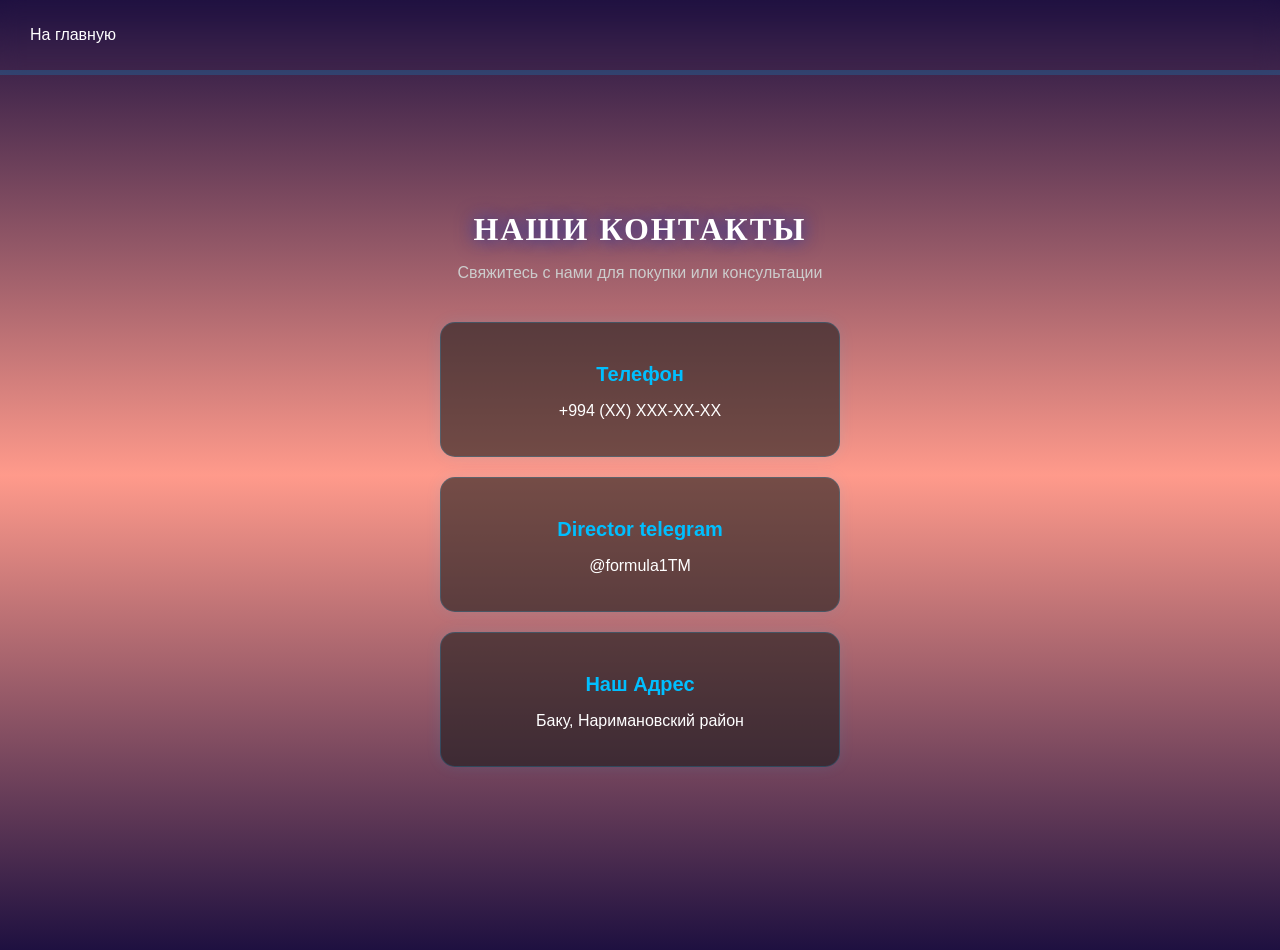
<file: contact.html>
<!DOCTYPE html>
<html lang="ru">
<head>
    <meta charset="UTF-8">
    <meta name="viewport" content="width=device-width, initial-scale=1.0">
    <title>Контакты | CarShop.az</title>
    <link rel="stylesheet" href="style.css"> <style>
        /* Дополнительные быстрые стили чисто для этой страницы */
        .contacts-main {
            margin-top: 120px;
            padding: 20px;
            text-align: center;
        }

        .contacts-title {
            color: #fff;
            font-size: 32px;
            margin-bottom: 10px;
            text-transform: uppercase;
            letter-spacing: 2px;
        }

        .contacts-container {
            display: flex;
            flex-direction: column;
            gap: 20px;
            max-width: 400px;
            margin: 40px auto 0 auto;
        }

        .contact-card {
            background: rgba(26, 26, 26, 0.6);
            border: 1px solid rgba(0, 191, 255, 0.2);
            padding: 20px;
            border-radius: 15px;
            box-shadow: 0 0 15px rgba(0, 191, 255, 0.1);
            transition: transform 0.3s, box-shadow 0.3s;
        }

        .contact-card:hover {
            transform: translateY(-5px);
            box-shadow: 0 0 25px rgba(0, 191, 255, 0.4);
            border-color: #00bfff;
        }

        .contact-card h3 {
            color: #00bfff;
            margin-bottom: 5px;
            font-size: 20px;
        }

        .contact-card p {
            color: #fff;
            font-size: 16px;
        }
    </style>
</head>
<body style="background: linear-gradient(to bottom, #1E1040, #FF9A8B, #1E1040); min-height: 100vh; margin: 0; font-family: sans-serif;">

    <header>
        <div class="header-container">
            <a href="index.html" class="contact-link">На главную</a>
        </div>
    </header>

    <main class="contacts-main">
        <h1 class="contacts-title">Наши Контакты</h1>
        <p style="color: #ccc;">Свяжитесь с нами для покупки или консультации</p>

        <div class="contacts-container">
            <div class="contact-card">
                <h3>Телефон</h3>
                <p>+994 (XX) XXX-XX-XX</p>
            </div>

            <div class="contact-card">
                <h3>Director telegram</h3>
                <p>@formula1TM</p>
            </div>

            <div class="contact-card">
                <h3>Наш Адрес</h3>
                <p>Баку, Наримановский район</p>
            </div>
        </div>
    </main>

</body>
</html>
</file>
<file: style.css>
body {
    background-image: linear-gradient(to bottom, #1E1040, #FF9A8B, #1E1040);
    
    color: white;
    font-family: sans-serif;
    text-align: center;
    padding-top: 50px;
    min-height: 100vh;
    margin: 0;
}

h1 {
    color: #6A5ACD;
    text-shadow: 0 0 15px #483D8B, 0 0 20px #483D8B; 
    font-family: 'Comic Sans MS', cursive;
    font-size: 3rem;
    text-transform: uppercase;
    animation: slideUp 0.8s ease forwards;
}

.main-container {
    display: flex;
    flex-wrap: wrap;
    justify-content: center;
    gap: 30px;
    padding: 20px;
}

.image-container, .ferrari-container, .chevrolet-container, .lambo-container, .lexus-container, .bmw-container, .mercedes-container {
    width: 350px;
    background-color: rgba(0, 0, 0, 0.3);
    overflow: hidden;
    border-radius: 15px;
    animation: slideUp 1s ease forwards;
    padding-bottom: 15px;
}

.image-container { box-shadow: 0 0 20px blue; }
.ferrari-container { box-shadow: 0 0 20px red; }
.chevrolet-container { box-shadow: 0 0 20px yellow; }
.lambo-container { box-shadow: 0 0 20px #FFA500; }
.lexus-container{ box-shadow: 0 0 20px gray; }
.bmw-container { box-shadow: 0 0 20px white; }
.mercedes-container { box-shadow: 0 0 20px #2F4F4F; }

.image-container img, 
.ferrari-container img, 
.chevrolet-container img, 
.lambo-container img,
.lexus-container img,
.bmw-container img,
.mercedes-container img {
    width: 100%;
    height: 230px;
    object-fit: cover;
    display: block;
}

.readmk5, .readfer, .readche, .readlam, .buy-button, .readlex, .readbmw, .readmer {
    background-color: black;
    color: white; 
    font-family: 'Comic Sans MS', cursive;
    height: 45px;
    width: 140px;
    border-radius: 15px;
    box-shadow: 0 0 20px #4B0082;
    display: inline-flex;    
    align-items: center;     
    justify-content: center; 
    text-decoration: none;   
    font-size: 14px;
    margin-top: 15px;
    transition: 0.3s;
}

.readmk5:active, .readfer:active, .readche:active, .readlam:active, readlex:active, .readmw:active, .readmer:active {
    transform: scale(0.95);
}

@keyframes slideUp {
    from {
        opacity: 0;
        transform: translateY(50px);
    }
    to {
        opacity: 1;
        transform: translateY(0);
    }
} 


.specs-container {
    text-align: center;
    padding: 20px;
    animation: slideUp 0.8s ease forwards;
}

.info-block {
    background: rgba(255, 255, 255, 0.05);
    margin: 20px auto;
    padding: 20px;
    border-radius: 15px;
    max-width: 500px; 
}

@media (max-width: 450px) {
    .image-container, .ferrari-container, .chevrolet-container, .lambo-container, .lexus-container, .bmw-container, .mercedes-container {
        width: 90%;
    }
}

.headline {
  height: 5px;
  width: 100%;
  background:linear-gradient(90deg, transparent, purple, black, transparent);
  box-shadow: 0 0 20px #00BFFF;
  border-radius: 8px;
  border: none;
}
.headline2 {
  height: 5px;
  width: 100%;
  background:linear-gradient(90deg, transparent, black, purple, transparent);
  box-shadow: 0 0 20px #00bfff;
  border-radius: 8px;
  border: none;
}

.header-container {
  top: 0;
  z-index: 1000;
  position: fixed;
  height: 70px;
  width: 100%;
  backdrop-filter: blur(10px);
  -webkit-backdrop-filter: blur(10px);
  border-bottom: 5px solid rgba(0, 191, 255, 0.2);
  display: flex;
  justify-content: space-between;
  align-items: center;
  height: center;
  padding: 0 290px;
 background: transparent;
 display: flex;
    justify-content: space-between;
    align-items: center;
    padding: 0 30px;
}

.header-container a {
  text-decoration: none;
  color: white;
}
</file>
